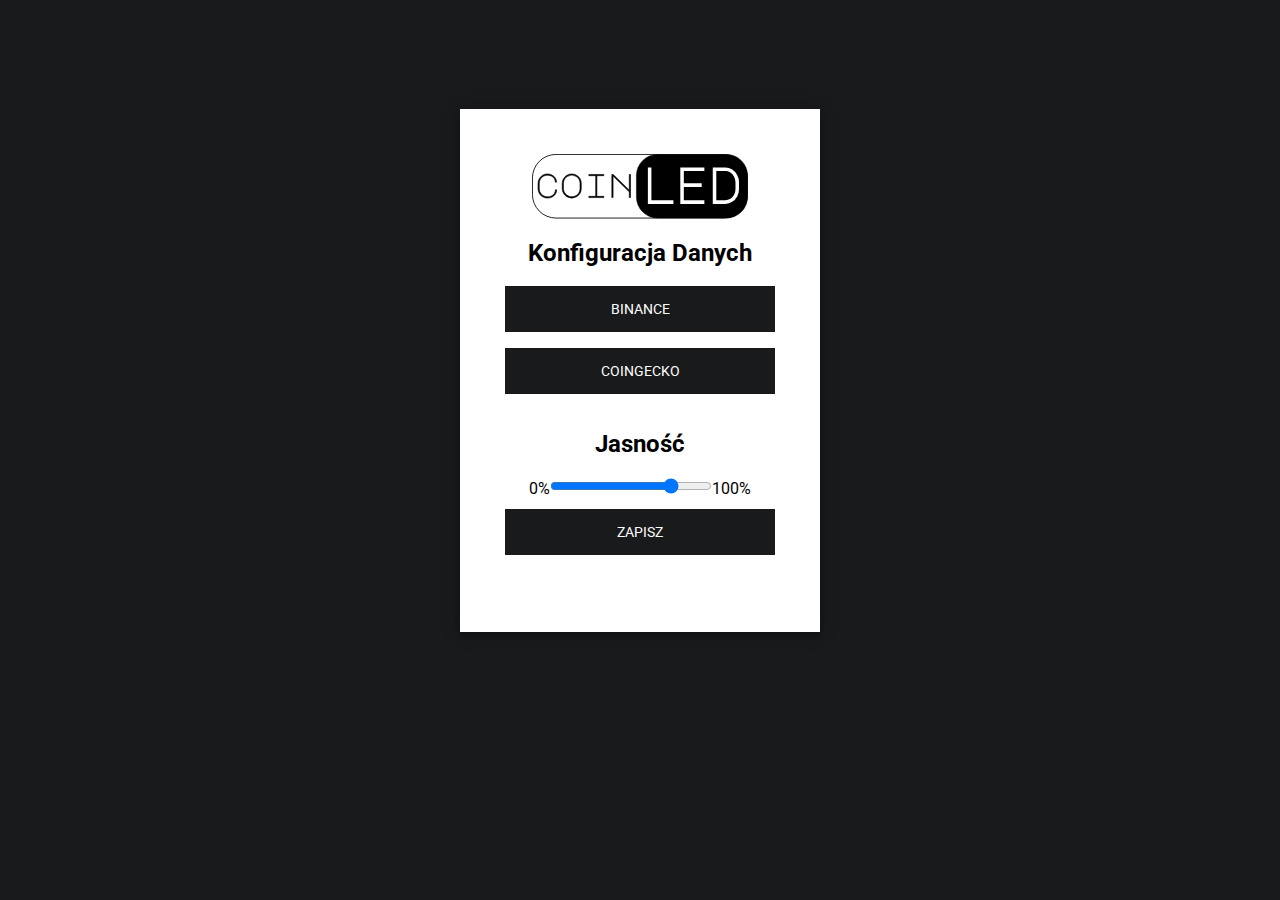
<file: data/index.html>
<html>
<head>
    <link rel="stylesheet" href="style.css">
    <link rel="icon" type="image/png" href="favicon.png">

    <title>coinLED</title>
</head>
<body>
    <div class="login-page">
        <div class="form">
        <svg id="logo" xmlns="http://www.w3.org/2000/svg" viewBox="0 0 249.06 74.37"><defs><style>.cls-1,.cls-2,.cls-3{stroke:#000;}.cls-1,.cls-2,.cls-3,.cls-4{stroke-miterlimit:22.93;}.cls-1{stroke-width:0.71px;}.cls-1,.cls-4{fill-rule:evenodd;}.cls-2{fill:none;stroke-width:0.99px;}.cls-3{stroke-width:0.57px;}.cls-4{fill:#fff;stroke:#fff;stroke-width:2.13px;}</style></defs><title>Asset 1</title><g id="Layer_2" data-name="Layer 2"><g id="coinLED"><path class="cls-1" d="M8.32,40.07A8.9,8.9,0,0,0,9.6,44.74a9.56,9.56,0,0,0,3.45,3.41,9.14,9.14,0,0,0,4.69,1.26,10.57,10.57,0,0,0,4.71-1,8.21,8.21,0,0,0,3.31-2.87A7.63,7.63,0,0,0,27,41.37h1.38A8.64,8.64,0,0,1,27,46.18a9.7,9.7,0,0,1-3.82,3.4,11.75,11.75,0,0,1-5.42,1.25,10.52,10.52,0,0,1-5.4-1.46,10.84,10.84,0,0,1-3.95-3.92,10.42,10.42,0,0,1-1.45-5.38V33.79a10.57,10.57,0,0,1,1.43-5.38,10.76,10.76,0,0,1,3.91-3.93A10.42,10.42,0,0,1,17.66,23,11.61,11.61,0,0,1,23,24.27a10,10,0,0,1,3.85,3.41,8.61,8.61,0,0,1,1.42,4.81H26.93a7.54,7.54,0,0,0-1.27-4.14,8.34,8.34,0,0,0-3.31-2.87,10.4,10.4,0,0,0-4.69-1A9.07,9.07,0,0,0,13,25.71a9.45,9.45,0,0,0-3.41,3.41,9,9,0,0,0-1.26,4.67v6.28ZM45.81,23a10.75,10.75,0,0,1,5.51,1.47A11,11,0,0,1,56.8,34v5.82a11,11,0,0,1-16.51,9.51,10.89,10.89,0,0,1-4-4,10.75,10.75,0,0,1-1.47-5.51V34a10.81,10.81,0,0,1,1.47-5.52,11,11,0,0,1,4-4A10.81,10.81,0,0,1,45.81,23ZM36.23,39.84a9.31,9.31,0,0,0,1.29,4.8,9.61,9.61,0,0,0,13.09,3.49,9.57,9.57,0,0,0,3.49-3.49,9.4,9.4,0,0,0,1.28-4.8V34a9.51,9.51,0,0,0-4.77-8.29A9.57,9.57,0,0,0,36.23,34v5.82ZM82.8,23.6V25h-8V48.84h8v1.41H65.53V48.84h7.92V25H65.53V23.6Zm9.26,26.65V23.6h1.5l18.61,18.08V23.6h1.42V50.25h-1.42V43.67L93.48,25.44V50.25Z"/><rect class="cls-2" x="0.5" y="0.5" width="248.07" height="73.37" rx="27.14" ry="27.14"/><rect class="cls-3" x="120.4" y="0.5" width="128.16" height="73.37" rx="24.42" ry="24.42"/><path class="cls-4" d="M134.68,56.5v-40h1.94V54.37H162V56.5Zm37.4-40H197.7v2.13H174V34.84h20.61V37H174v17.4H197.7V56.5H172.08v-40Zm50.88,0a13.31,13.31,0,0,1,7.35,2.18,15.71,15.71,0,0,1,5.36,5.89,16.75,16.75,0,0,1,2,8.07v7.7a16.75,16.75,0,0,1-2,8.07,15.71,15.71,0,0,1-5.36,5.89A13.31,13.31,0,0,1,223,56.5H209.52v-40Zm12.76,16.14a14.61,14.61,0,0,0-1.72-7,13.65,13.65,0,0,0-4.68-5.11,11.68,11.68,0,0,0-6.41-1.89H211.46V54.37h11.45a11.68,11.68,0,0,0,6.41-1.89A13.57,13.57,0,0,0,234,47.37a14.61,14.61,0,0,0,1.72-7Z"/></g></g></svg>
        <h2>Konfiguracja Danych</h2>
        <a href="binance_select.html"><button style="margin-bottom: 1rem;">BINANCE</button></a>
        <a href="gecko_select.html"><button style="margin-bottom: 1rem;">COINGECKO</button></a>
        <h2>Jasność</h2>
        <div class="slidecontainer">
        <form action="brightness" method="get">
            0%<input style="width: 60%; padding: 0px;" name="value" type="range" min="15" max="254" value="200" class="slider" id="myRange">100%
            <button style="margin-bottom: 1rem;">ZAPISZ</button>
        </form>
        </div>
        </div>
      </div>
</body>
</html>
</file>
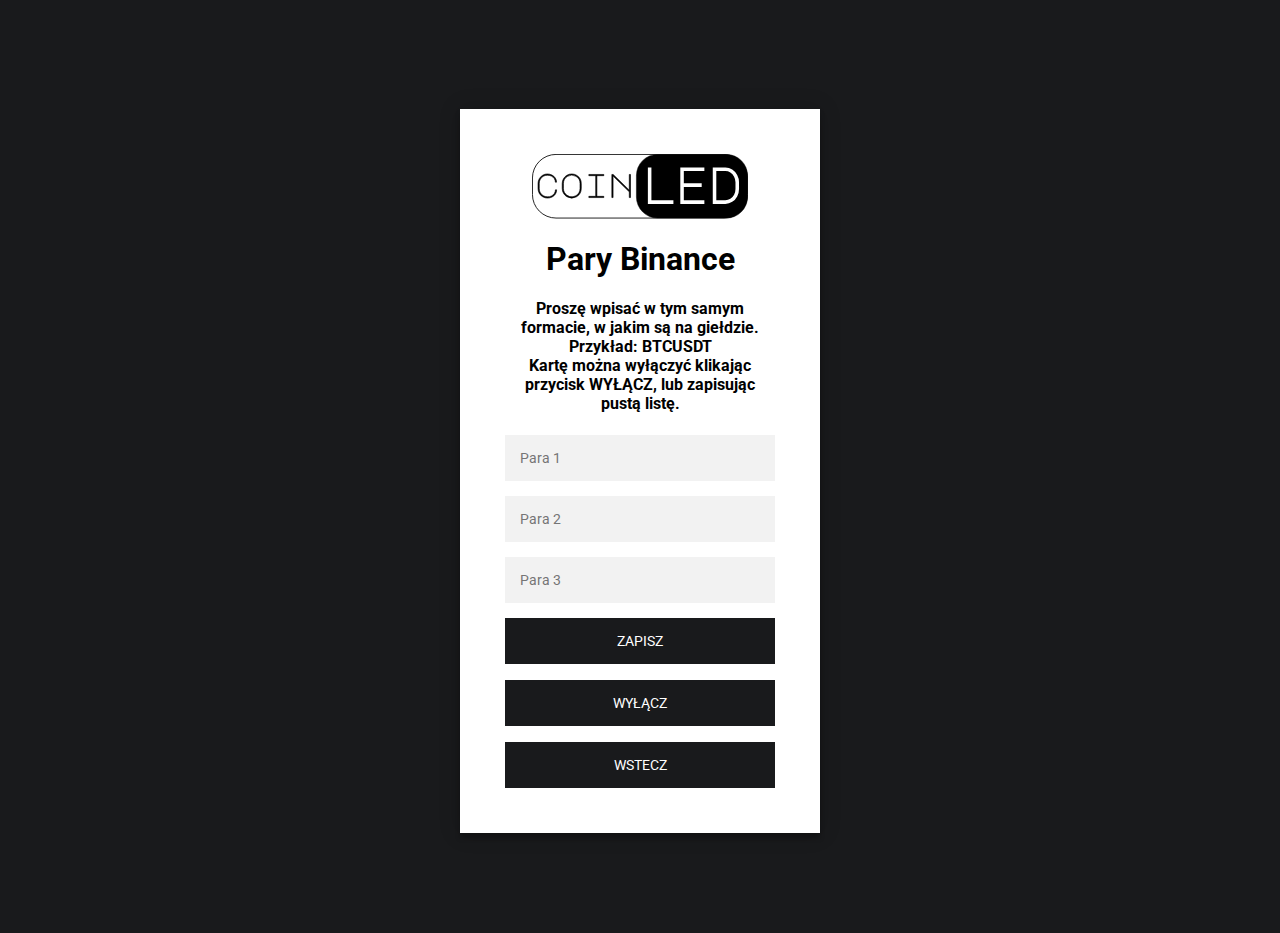
<file: data/binance_select.html>
<html>
<head>
    <link rel="stylesheet" href="style.css">
    <link rel="icon" type="image/png" href="favicon.png">
    <title>coinLED</title>
    <script language="javascript" type="text/javascript">
      if(!String.prototype.trim) {
        String.prototype.trim = function () {
          return this.replace(/^\s+|\s+$/g,'');
        };
      }
      function textTrim(){
        document.getElementById("input1").value = document.getElementById("input1").value.trim();
        document.getElementById("input2").value = document.getElementById("input2").value.trim();
        document.getElementById("input3").value = document.getElementById("input3").value.trim();
      }

    </script>
</head>
<body>
    <div class="login-page">
        <div class="form">
        <svg id="logo" xmlns="http://www.w3.org/2000/svg" viewBox="0 0 249.06 74.37"><defs><style>.cls-1,.cls-2,.cls-3{stroke:#000;}.cls-1,.cls-2,.cls-3,.cls-4{stroke-miterlimit:22.93;}.cls-1{stroke-width:0.71px;}.cls-1,.cls-4{fill-rule:evenodd;}.cls-2{fill:none;stroke-width:0.99px;}.cls-3{stroke-width:0.57px;}.cls-4{fill:#fff;stroke:#fff;stroke-width:2.13px;}</style></defs><title>Asset 1</title><g id="Layer_2" data-name="Layer 2"><g id="coinLED"><path class="cls-1" d="M8.32,40.07A8.9,8.9,0,0,0,9.6,44.74a9.56,9.56,0,0,0,3.45,3.41,9.14,9.14,0,0,0,4.69,1.26,10.57,10.57,0,0,0,4.71-1,8.21,8.21,0,0,0,3.31-2.87A7.63,7.63,0,0,0,27,41.37h1.38A8.64,8.64,0,0,1,27,46.18a9.7,9.7,0,0,1-3.82,3.4,11.75,11.75,0,0,1-5.42,1.25,10.52,10.52,0,0,1-5.4-1.46,10.84,10.84,0,0,1-3.95-3.92,10.42,10.42,0,0,1-1.45-5.38V33.79a10.57,10.57,0,0,1,1.43-5.38,10.76,10.76,0,0,1,3.91-3.93A10.42,10.42,0,0,1,17.66,23,11.61,11.61,0,0,1,23,24.27a10,10,0,0,1,3.85,3.41,8.61,8.61,0,0,1,1.42,4.81H26.93a7.54,7.54,0,0,0-1.27-4.14,8.34,8.34,0,0,0-3.31-2.87,10.4,10.4,0,0,0-4.69-1A9.07,9.07,0,0,0,13,25.71a9.45,9.45,0,0,0-3.41,3.41,9,9,0,0,0-1.26,4.67v6.28ZM45.81,23a10.75,10.75,0,0,1,5.51,1.47A11,11,0,0,1,56.8,34v5.82a11,11,0,0,1-16.51,9.51,10.89,10.89,0,0,1-4-4,10.75,10.75,0,0,1-1.47-5.51V34a10.81,10.81,0,0,1,1.47-5.52,11,11,0,0,1,4-4A10.81,10.81,0,0,1,45.81,23ZM36.23,39.84a9.31,9.31,0,0,0,1.29,4.8,9.61,9.61,0,0,0,13.09,3.49,9.57,9.57,0,0,0,3.49-3.49,9.4,9.4,0,0,0,1.28-4.8V34a9.51,9.51,0,0,0-4.77-8.29A9.57,9.57,0,0,0,36.23,34v5.82ZM82.8,23.6V25h-8V48.84h8v1.41H65.53V48.84h7.92V25H65.53V23.6Zm9.26,26.65V23.6h1.5l18.61,18.08V23.6h1.42V50.25h-1.42V43.67L93.48,25.44V50.25Z"/><rect class="cls-2" x="0.5" y="0.5" width="248.07" height="73.37" rx="27.14" ry="27.14"/><rect class="cls-3" x="120.4" y="0.5" width="128.16" height="73.37" rx="24.42" ry="24.42"/><path class="cls-4" d="M134.68,56.5v-40h1.94V54.37H162V56.5Zm37.4-40H197.7v2.13H174V34.84h20.61V37H174v17.4H197.7V56.5H172.08v-40Zm50.88,0a13.31,13.31,0,0,1,7.35,2.18,15.71,15.71,0,0,1,5.36,5.89,16.75,16.75,0,0,1,2,8.07v7.7a16.75,16.75,0,0,1-2,8.07,15.71,15.71,0,0,1-5.36,5.89A13.31,13.31,0,0,1,223,56.5H209.52v-40Zm12.76,16.14a14.61,14.61,0,0,0-1.72-7,13.65,13.65,0,0,0-4.68-5.11,11.68,11.68,0,0,0-6.41-1.89H211.46V54.37h11.45a11.68,11.68,0,0,0,6.41-1.89A13.57,13.57,0,0,0,234,47.37a14.61,14.61,0,0,0,1.72-7Z"/></g></g></svg>

          <h1>Pary Binance</h1>
        <h4>Proszę wpisać w tym samym formacie, w jakim są na giełdzie. Przykład: BTCUSDT<br>Kartę można wyłączyć klikając przycisk WYŁĄCZ, lub zapisując pustą listę.</h4>
          <form class="login-form" action="binance" method="get">
            <input id="input1" type="text" placeholder="Para 1" name="coin1" maxlength = "30" onchange="textTrim()"/>
            <input id="input2" type="text" placeholder="Para 2" name="coin2" maxlength = "30" onchange="textTrim()"/>
            <input id="input3" type="text" placeholder="Para 3" name="coin3" maxlength = "30" onchange="textTrim()"/>
            <button>ZAPISZ</button>
          </form>
          <a href="binance?coin1=&coin2=&coin3="><button style="margin-bottom: 1rem;">WYŁĄCZ</button></a>
          <a href="index.html"><button>WSTECZ</button></a>
        </div>
      </div>
</body>
</html>
</file>
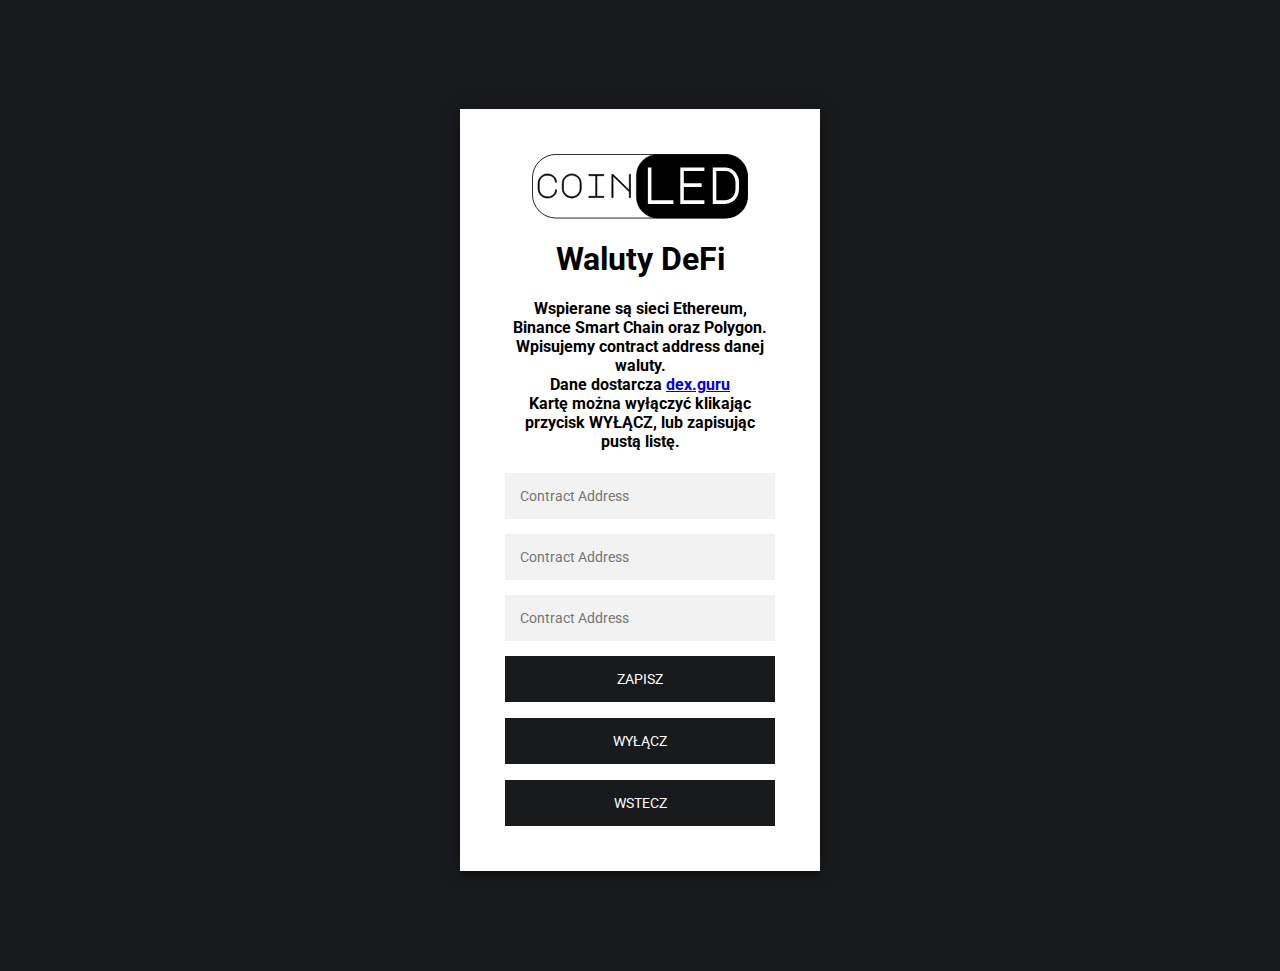
<file: data/defi_select.html>
<html>
<head>
    <link rel="stylesheet" href="style.css">
    <link rel="icon" type="image/png" href="favicon.png">
    <script language="javascript" type="text/javascript">
        if(!String.prototype.trim) {
          String.prototype.trim = function () {
            return this.replace(/^\s+|\s+$/g,'');
          };
        }
        function textTrim(){
          document.getElementById("input1").value = document.getElementById("input1").value.trim();
          document.getElementById("input2").value = document.getElementById("input2").value.trim();
          document.getElementById("input3").value = document.getElementById("input3").value.trim();
        }

      </script>
    <title>coinLED</title>
</head>
<body>
    <div class="login-page">
        <div class="form">
        <svg id="logo" xmlns="http://www.w3.org/2000/svg" viewBox="0 0 249.06 74.37"><defs><style>.cls-1,.cls-2,.cls-3{stroke:#000;}.cls-1,.cls-2,.cls-3,.cls-4{stroke-miterlimit:22.93;}.cls-1{stroke-width:0.71px;}.cls-1,.cls-4{fill-rule:evenodd;}.cls-2{fill:none;stroke-width:0.99px;}.cls-3{stroke-width:0.57px;}.cls-4{fill:#fff;stroke:#fff;stroke-width:2.13px;}</style></defs><title>Asset 1</title><g id="Layer_2" data-name="Layer 2"><g id="coinLED"><path class="cls-1" d="M8.32,40.07A8.9,8.9,0,0,0,9.6,44.74a9.56,9.56,0,0,0,3.45,3.41,9.14,9.14,0,0,0,4.69,1.26,10.57,10.57,0,0,0,4.71-1,8.21,8.21,0,0,0,3.31-2.87A7.63,7.63,0,0,0,27,41.37h1.38A8.64,8.64,0,0,1,27,46.18a9.7,9.7,0,0,1-3.82,3.4,11.75,11.75,0,0,1-5.42,1.25,10.52,10.52,0,0,1-5.4-1.46,10.84,10.84,0,0,1-3.95-3.92,10.42,10.42,0,0,1-1.45-5.38V33.79a10.57,10.57,0,0,1,1.43-5.38,10.76,10.76,0,0,1,3.91-3.93A10.42,10.42,0,0,1,17.66,23,11.61,11.61,0,0,1,23,24.27a10,10,0,0,1,3.85,3.41,8.61,8.61,0,0,1,1.42,4.81H26.93a7.54,7.54,0,0,0-1.27-4.14,8.34,8.34,0,0,0-3.31-2.87,10.4,10.4,0,0,0-4.69-1A9.07,9.07,0,0,0,13,25.71a9.45,9.45,0,0,0-3.41,3.41,9,9,0,0,0-1.26,4.67v6.28ZM45.81,23a10.75,10.75,0,0,1,5.51,1.47A11,11,0,0,1,56.8,34v5.82a11,11,0,0,1-16.51,9.51,10.89,10.89,0,0,1-4-4,10.75,10.75,0,0,1-1.47-5.51V34a10.81,10.81,0,0,1,1.47-5.52,11,11,0,0,1,4-4A10.81,10.81,0,0,1,45.81,23ZM36.23,39.84a9.31,9.31,0,0,0,1.29,4.8,9.61,9.61,0,0,0,13.09,3.49,9.57,9.57,0,0,0,3.49-3.49,9.4,9.4,0,0,0,1.28-4.8V34a9.51,9.51,0,0,0-4.77-8.29A9.57,9.57,0,0,0,36.23,34v5.82ZM82.8,23.6V25h-8V48.84h8v1.41H65.53V48.84h7.92V25H65.53V23.6Zm9.26,26.65V23.6h1.5l18.61,18.08V23.6h1.42V50.25h-1.42V43.67L93.48,25.44V50.25Z"/><rect class="cls-2" x="0.5" y="0.5" width="248.07" height="73.37" rx="27.14" ry="27.14"/><rect class="cls-3" x="120.4" y="0.5" width="128.16" height="73.37" rx="24.42" ry="24.42"/><path class="cls-4" d="M134.68,56.5v-40h1.94V54.37H162V56.5Zm37.4-40H197.7v2.13H174V34.84h20.61V37H174v17.4H197.7V56.5H172.08v-40Zm50.88,0a13.31,13.31,0,0,1,7.35,2.18,15.71,15.71,0,0,1,5.36,5.89,16.75,16.75,0,0,1,2,8.07v7.7a16.75,16.75,0,0,1-2,8.07,15.71,15.71,0,0,1-5.36,5.89A13.31,13.31,0,0,1,223,56.5H209.52v-40Zm12.76,16.14a14.61,14.61,0,0,0-1.72-7,13.65,13.65,0,0,0-4.68-5.11,11.68,11.68,0,0,0-6.41-1.89H211.46V54.37h11.45a11.68,11.68,0,0,0,6.41-1.89A13.57,13.57,0,0,0,234,47.37a14.61,14.61,0,0,0,1.72-7Z"/></g></g></svg>
        <h1>Waluty DeFi</h1>
        <h4>Wspierane są sieci Ethereum, Binance Smart Chain oraz Polygon. Wpisujemy contract address danej waluty. <br>Dane dostarcza <a href="https://dex.guru">dex.guru</a><br>Kartę można wyłączyć klikając przycisk WYŁĄCZ, lub zapisując pustą listę.</h4>
          <form class="login-form" action="dex" method="get">
            <input id="input1" type="text" placeholder="Contract Address" name="coin1" maxlength = "50" onchange="textTrim()"/>
            <input id="input2" type="text" placeholder="Contract Address" name="coin2" maxlength = "50" onchange="textTrim()"/>
            <input id="input3" type="text" placeholder="Contract Address" name="coin3" maxlength = "50" onchange="textTrim()"/>
            <button>ZAPISZ</button>
          </form>
          <a href="dex?coin1=&coin2=&coin3="><button style="margin-bottom: 1rem;">WYŁĄCZ</button></a>
          <a href="index.html"><button>WSTECZ</button></a>
        </div>
      </div>
</body>
</html>
</file>
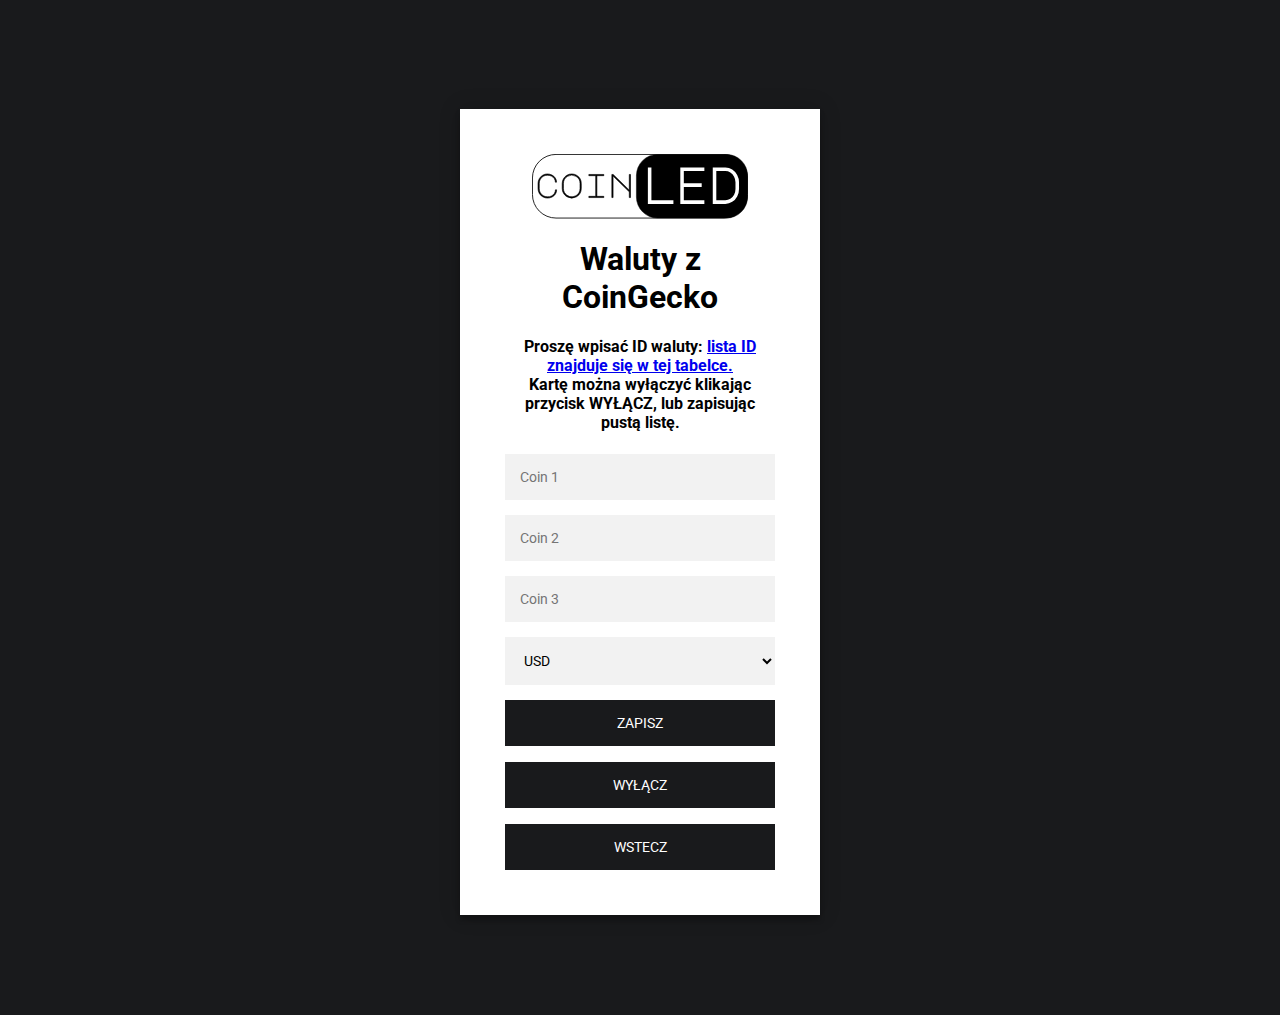
<file: data/gecko_select.html>
<html>
<head>
    <link rel="stylesheet" href="style.css">
    <link rel="icon" type="image/png" href="favicon.png">
    <script language="javascript" type="text/javascript">
        if(!String.prototype.trim) {
          String.prototype.trim = function () {
            return this.replace(/^\s+|\s+$/g,'');
          };
        }
        function textTrim(){
          document.getElementById("input1").value = document.getElementById("input1").value.trim();
          document.getElementById("input2").value = document.getElementById("input2").value.trim();
          document.getElementById("input3").value = document.getElementById("input3").value.trim();
        }

      </script>
    <title>coinLED</title>
</head>
<body>
    <div class="login-page">
        <div class="form">
        <svg id="logo" xmlns="http://www.w3.org/2000/svg" viewBox="0 0 249.06 74.37"><defs><style>.cls-1,.cls-2,.cls-3{stroke:#000;}.cls-1,.cls-2,.cls-3,.cls-4{stroke-miterlimit:22.93;}.cls-1{stroke-width:0.71px;}.cls-1,.cls-4{fill-rule:evenodd;}.cls-2{fill:none;stroke-width:0.99px;}.cls-3{stroke-width:0.57px;}.cls-4{fill:#fff;stroke:#fff;stroke-width:2.13px;}</style></defs><title>Asset 1</title><g id="Layer_2" data-name="Layer 2"><g id="coinLED"><path class="cls-1" d="M8.32,40.07A8.9,8.9,0,0,0,9.6,44.74a9.56,9.56,0,0,0,3.45,3.41,9.14,9.14,0,0,0,4.69,1.26,10.57,10.57,0,0,0,4.71-1,8.21,8.21,0,0,0,3.31-2.87A7.63,7.63,0,0,0,27,41.37h1.38A8.64,8.64,0,0,1,27,46.18a9.7,9.7,0,0,1-3.82,3.4,11.75,11.75,0,0,1-5.42,1.25,10.52,10.52,0,0,1-5.4-1.46,10.84,10.84,0,0,1-3.95-3.92,10.42,10.42,0,0,1-1.45-5.38V33.79a10.57,10.57,0,0,1,1.43-5.38,10.76,10.76,0,0,1,3.91-3.93A10.42,10.42,0,0,1,17.66,23,11.61,11.61,0,0,1,23,24.27a10,10,0,0,1,3.85,3.41,8.61,8.61,0,0,1,1.42,4.81H26.93a7.54,7.54,0,0,0-1.27-4.14,8.34,8.34,0,0,0-3.31-2.87,10.4,10.4,0,0,0-4.69-1A9.07,9.07,0,0,0,13,25.71a9.45,9.45,0,0,0-3.41,3.41,9,9,0,0,0-1.26,4.67v6.28ZM45.81,23a10.75,10.75,0,0,1,5.51,1.47A11,11,0,0,1,56.8,34v5.82a11,11,0,0,1-16.51,9.51,10.89,10.89,0,0,1-4-4,10.75,10.75,0,0,1-1.47-5.51V34a10.81,10.81,0,0,1,1.47-5.52,11,11,0,0,1,4-4A10.81,10.81,0,0,1,45.81,23ZM36.23,39.84a9.31,9.31,0,0,0,1.29,4.8,9.61,9.61,0,0,0,13.09,3.49,9.57,9.57,0,0,0,3.49-3.49,9.4,9.4,0,0,0,1.28-4.8V34a9.51,9.51,0,0,0-4.77-8.29A9.57,9.57,0,0,0,36.23,34v5.82ZM82.8,23.6V25h-8V48.84h8v1.41H65.53V48.84h7.92V25H65.53V23.6Zm9.26,26.65V23.6h1.5l18.61,18.08V23.6h1.42V50.25h-1.42V43.67L93.48,25.44V50.25Z"/><rect class="cls-2" x="0.5" y="0.5" width="248.07" height="73.37" rx="27.14" ry="27.14"/><rect class="cls-3" x="120.4" y="0.5" width="128.16" height="73.37" rx="24.42" ry="24.42"/><path class="cls-4" d="M134.68,56.5v-40h1.94V54.37H162V56.5Zm37.4-40H197.7v2.13H174V34.84h20.61V37H174v17.4H197.7V56.5H172.08v-40Zm50.88,0a13.31,13.31,0,0,1,7.35,2.18,15.71,15.71,0,0,1,5.36,5.89,16.75,16.75,0,0,1,2,8.07v7.7a16.75,16.75,0,0,1-2,8.07,15.71,15.71,0,0,1-5.36,5.89A13.31,13.31,0,0,1,223,56.5H209.52v-40Zm12.76,16.14a14.61,14.61,0,0,0-1.72-7,13.65,13.65,0,0,0-4.68-5.11,11.68,11.68,0,0,0-6.41-1.89H211.46V54.37h11.45a11.68,11.68,0,0,0,6.41-1.89A13.57,13.57,0,0,0,234,47.37a14.61,14.61,0,0,0,1.72-7Z"/></g></g></svg>
        <h1>Waluty z CoinGecko</h1>
        <h4>Proszę wpisać ID waluty: <a href="gecko_list.html" target="_blank">lista ID znajduje się w tej tabelce.</a><br>Kartę można wyłączyć klikając przycisk WYŁĄCZ, lub zapisując pustą listę.</h4>

          <form class="login-form" action="gecko" method="get">
            <input id="input1" type="text" placeholder="Coin 1" name="coin1" maxlength = "30" onchange="textTrim()"/>
            <input id="input2" type="text" placeholder="Coin 2" name="coin2" maxlength = "30" onchange="textTrim()"/>
            <input id="input3" type="text" placeholder="Coin 3" name="coin3" maxlength = "30" onchange="textTrim()"/>
            <select id="vs" name="vs">
              <option value="usd">USD</option>
              <option value="pln">PLN</option>
              <option value="btc">BTC</option>
              <option value="eth">ETH</option>
              <option value="bnb">BNB</option>
            </select>
            <button>ZAPISZ</button>
          </form>
          <a href="gecko?coin1=&coin2=&coin3=&vs=usd"><button style="margin-bottom: 1rem;">WYŁĄCZ</button></a>
          <a href="index.html"><button>WSTECZ</button></a>
        </div>
      </div>
</body>
</html>
</file>
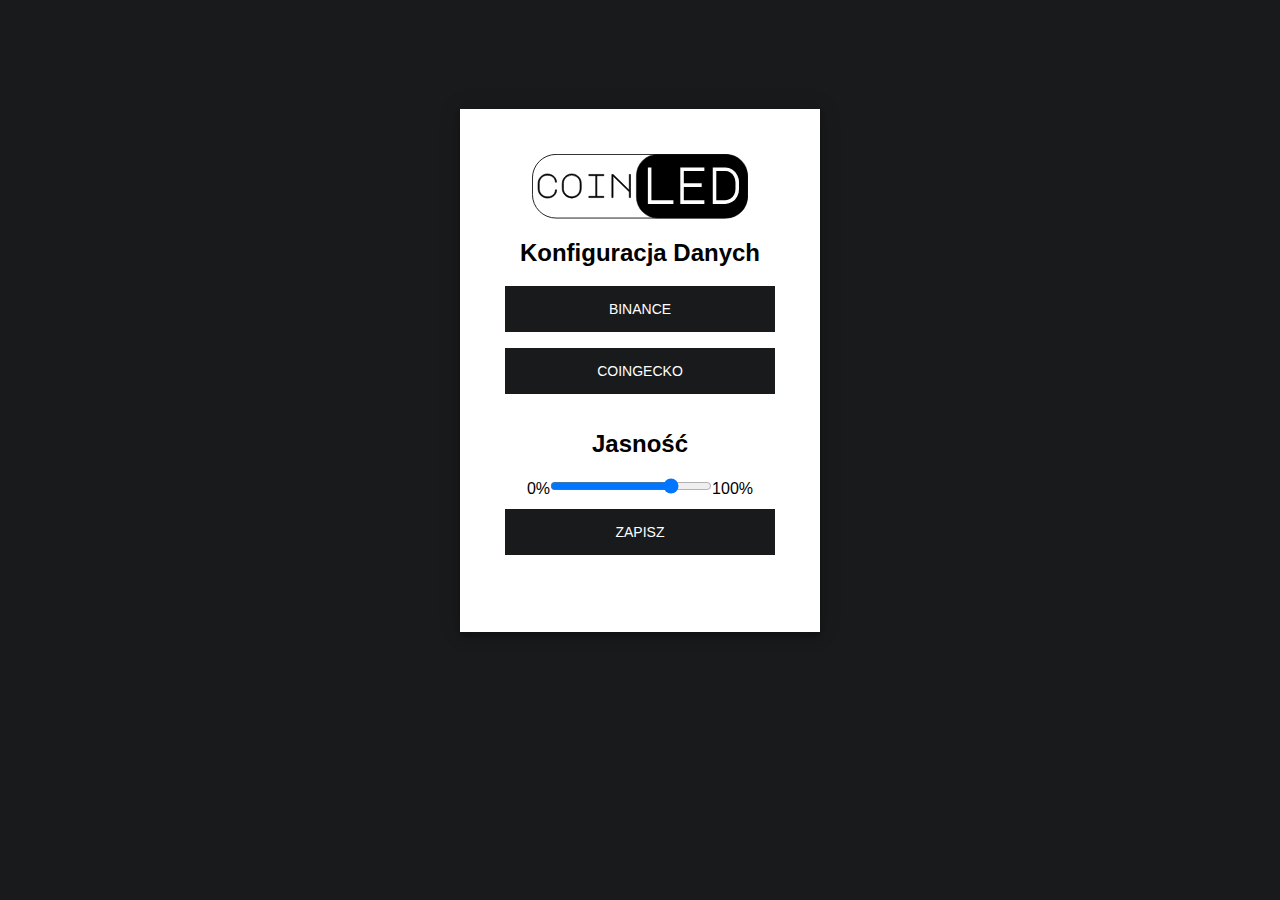
<file: data/saved.html>
<html>
<head>
    <style>
@import url(https://fonts.googleapis.com/css?family=Roboto:300);.login-page{width:360px;padding:8% 0 0;margin:auto}.form{position:relative;z-index:1;background:#fff;max-width:360px;margin:0 auto 100px;padding:45px;text-align:center;box-shadow:0 0 20px 0 rgba(0,0,0,.2),0 5px 5px 0 rgba(0,0,0,.24)}.form input{font-family:Roboto,sans-serif;outline:0;background:#f2f2f2;width:100%;border:0;margin:0 0 15px;padding:15px;box-sizing:border-box;font-size:14px}.form select{font-family:Roboto,sans-serif;outline:0;background:#f2f2f2;width:100%;border:0;margin:0 0 15px;padding:15px;box-sizing:border-box;font-size:14px}.form button{font-family:Roboto,sans-serif;text-transform:uppercase;outline:0;background:#191a1c;width:100%;border:0;padding:15px;color:#fff;font-size:14px;-webkit-transition:all .3 ease;transition:all .3 ease;cursor:pointer}.form button:active,.form button:focus,.form button:hover{background:#191a1c}.form .message{margin:15px 0 0;color:#b3b3b3;font-size:12px}.form .message a{color:#191a1c;text-decoration:none}.form .register-form{display:none}.container{position:relative;z-index:1;max-width:300px;margin:0 auto}.container:after,.container:before{content:"";display:block;clear:both}.container .info{margin:50px auto;text-align:center}.container .info h1{margin:0 0 15px;padding:0;font-size:36px;font-weight:300;color:#1a1a1a}.container .info span{color:#4d4d4d;font-size:12px}.container .info span a{color:#000;text-decoration:none}.container .info span .fa{color:#ef3b3a}body{background:#191a1c;font-family:Roboto,sans-serif;-webkit-font-smoothing:antialiased;-moz-osx-font-smoothing:grayscale}#logo{width:80%}
    </style>
</head>
<body>
    <div class="login-page">
        <div class="form">
        <h3>Ustawienia zostały zapisane. Urządzenie zaktualizuje się w ciągu kilku minut.</h3>
        <meta http-equiv="refresh" content="0; url=index.html" />
        </div>
      </div>
</body>
</html>
</file>
<file: data/style.css>
@import url(https://fonts.googleapis.com/css?family=Roboto:300);

.login-page {
  width: 360px;
  padding: 8% 0 0;
  margin: auto;
}
.form {
  position: relative;
  z-index: 1;
  background: #FFFFFF;
  max-width: 360px;
  margin: 0 auto 100px;
  padding: 45px;
  text-align: center;
  box-shadow: 0 0 20px 0 rgba(0, 0, 0, 0.2), 0 5px 5px 0 rgba(0, 0, 0, 0.24);
}
.form input {
  font-family: "Roboto", sans-serif;
  outline: 0;
  background: #f2f2f2;
  width: 100%;
  border: 0;
  margin: 0 0 15px;
  padding: 15px;
  box-sizing: border-box;
  font-size: 14px;
}
.form select {
    font-family: "Roboto", sans-serif;
    outline: 0;
    background: #f2f2f2;
    width: 100%;
    border: 0;
    margin: 0 0 15px;
    padding: 15px;
    box-sizing: border-box;
    font-size: 14px;
  }
.form button {
  font-family: "Roboto", sans-serif;
  text-transform: uppercase;
  outline: 0;
  background: #191a1c;
  width: 100%;
  border: 0;
  padding: 15px;
  color: #FFFFFF;
  font-size: 14px;
  -webkit-transition: all 0.3 ease;
  transition: all 0.3 ease;
  cursor: pointer;
}
.form button:hover,.form button:active,.form button:focus {
  background: #191a1c;
}
.form .message {
  margin: 15px 0 0;
  color: #b3b3b3;
  font-size: 12px;
}
.form .message a {
  color: #191a1c;
  text-decoration: none;
}
.form .register-form {
  display: none;
}
.container {
  position: relative;
  z-index: 1;
  max-width: 300px;
  margin: 0 auto;
}
.container:before, .container:after {
  content: "";
  display: block;
  clear: both;
}
.container .info {
  margin: 50px auto;
  text-align: center;
}
.container .info h1 {
  margin: 0 0 15px;
  padding: 0;
  font-size: 36px;
  font-weight: 300;
  color: #1a1a1a;
}
.container .info span {
  color: #4d4d4d;
  font-size: 12px;
}
.container .info span a {
  color: #000000;
  text-decoration: none;
}
.container .info span .fa {
  color: #EF3B3A;
}
body {
  background: #191a1c; /* fallback for old browsers */
  font-family: "Roboto", sans-serif;
  -webkit-font-smoothing: antialiased;
  -moz-osx-font-smoothing: grayscale;      
}
#logo {
  width: 80%;
}
</file>
